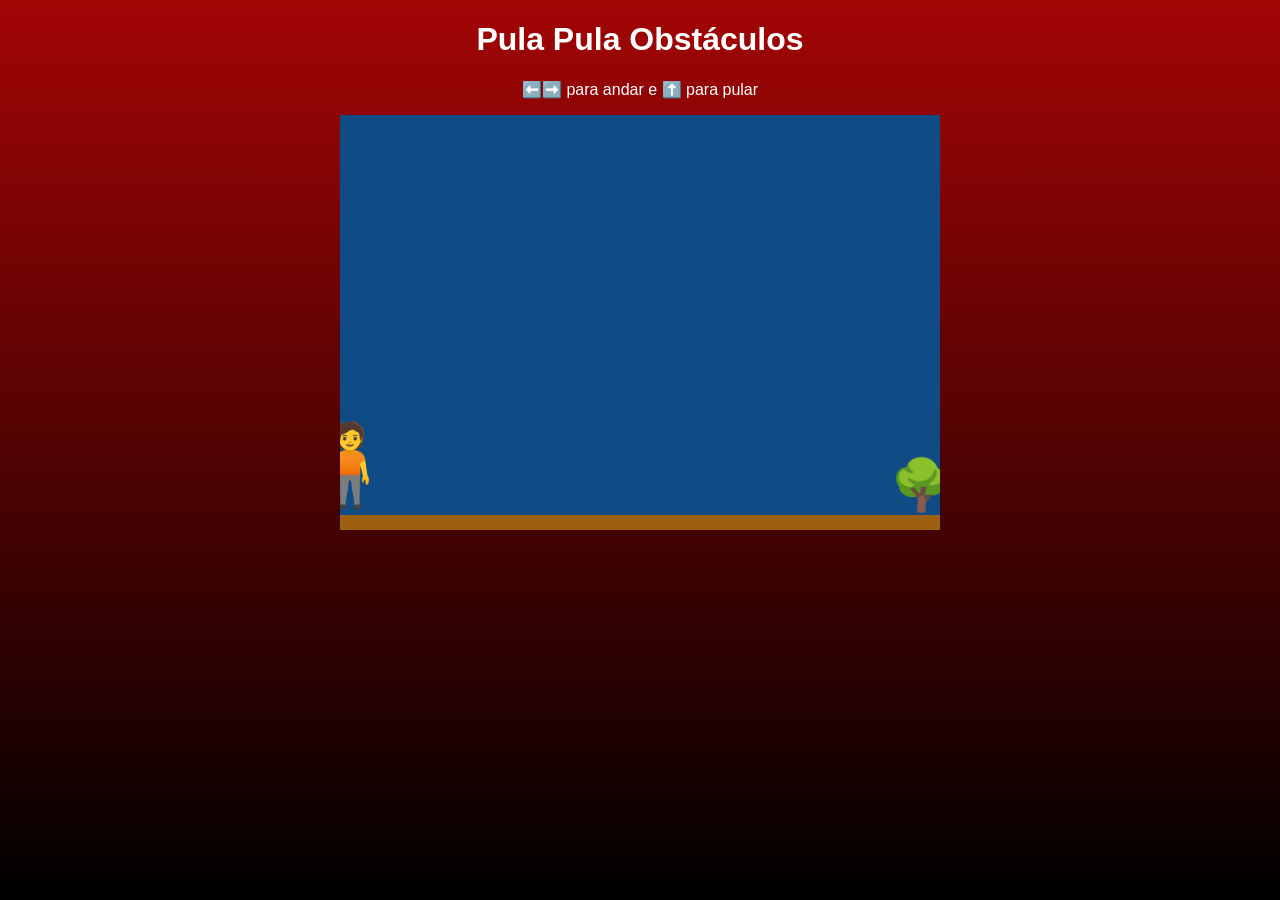
<file: animacao/index.html>
<!DOCTYPE html>
<html lang="pt">
<head>
    <meta charset="UTF-8">
    <meta name="viewport" content="width=device-width, initial-scale=1.0">
    <title>Document</title>
    <link rel="stylesheet" href="css/style.css">
</head>
<body>
    <h1>Pula Pula Obstáculos</h1>
    <p>⬅️​➡️ para andar e ⬆️​ para pular</p>

    <div id="cenario">
        <div id="boneco">🧍​</div>
        <div id="obstaculo">🌳​</div>

<script src="js/script.js"></script>
</body>
</html>
</file>
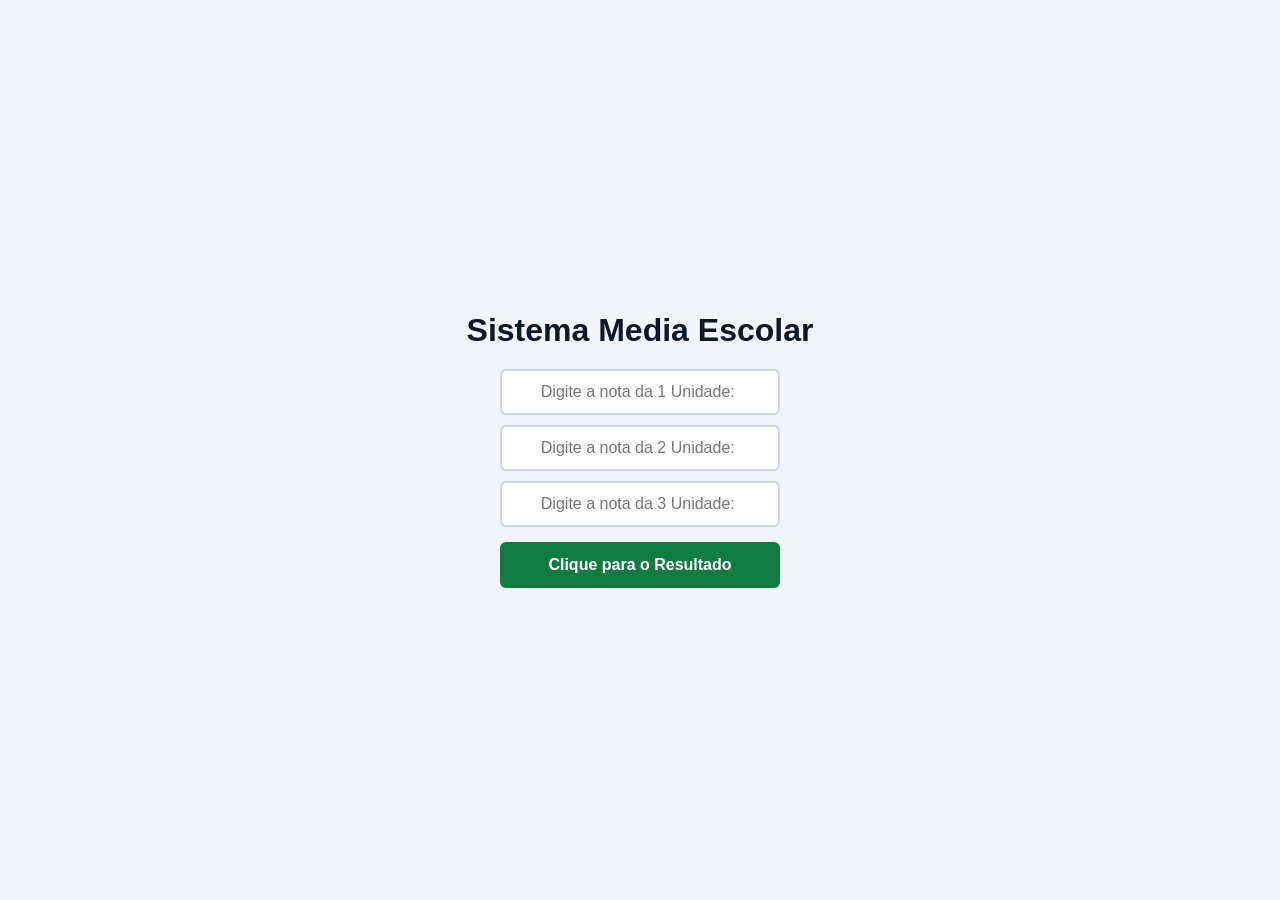
<file: escola/index.html>
<!DOCTYPE html>
<html lang="pt">
<head>
    <meta charset="UTF-8">
    <meta name="viewport" content="width=device-width, initial-scale=1.0">
    <title>Resultado Media</title>
    <link rel="stylesheet" href="css/style.css">
</head>
<body>
    <div class="central"></div>

    <h1>Sistema Media Escolar</h1>
    
    <input type="number" id="nota1" placeholder="Digite a nota da 1 Unidade: ">
    <input type="number" id="nota2" placeholder="Digite a nota da 2 Unidade: ">
    <input type="number" id="nota3" placeholder="Digite a nota da 3 Unidade: ">

    <button id="botao">Clique para o Resultado</button>

    <span id="resultado1"></span>
    <span id="resultado2"></span>
    <span id="resultado3"></span>

    </div>

<script src="js/script.js"></script>
</body>
</html>
</file>
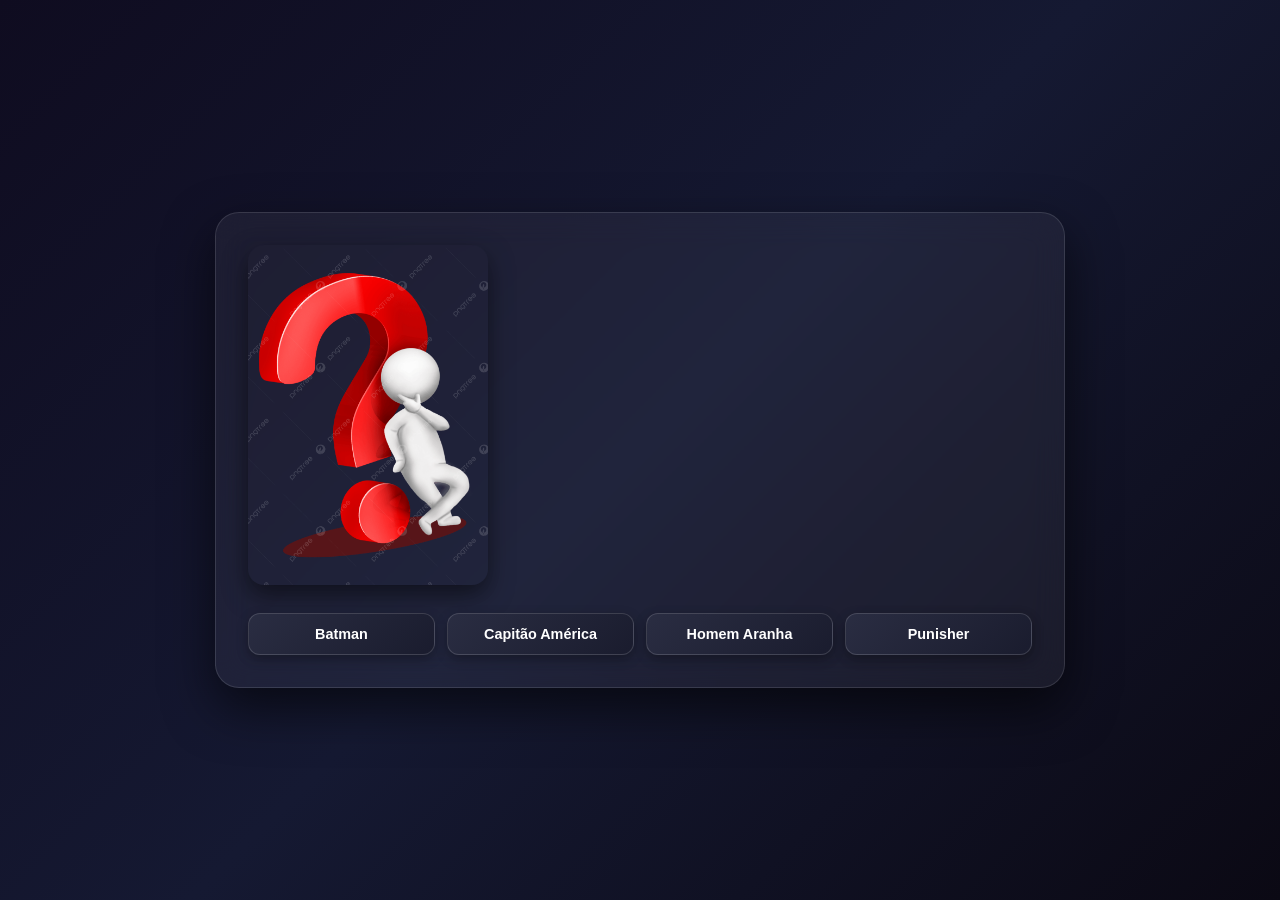
<file: q1/index.html>
<!DOCTYPE html>
<html lang="pt">
<head>
    <meta charset="UTF-8">
    <meta name="viewport" content="width=device-width, initial-scale=1.0">
    <title>Album</title>
    <link rel="stylesheet" href="css/style.css">
</head>
<body>
    <div class="central">
        <div class="imagem">
            <img id="capa" src="imagens/inter.png">
            <p id="sinopse"></p>
        </div>

        <div class="botoes">
            <button id="bt1">Batman</button>
            <button id="bt2">Capitão América</button>
            <button id="bt3">Homem Aranha</button>
            <button id="bt4">Punisher</button>
        </div>
    </div>

    <script src="js/script.js"></script>
</body>
</html>
</file>
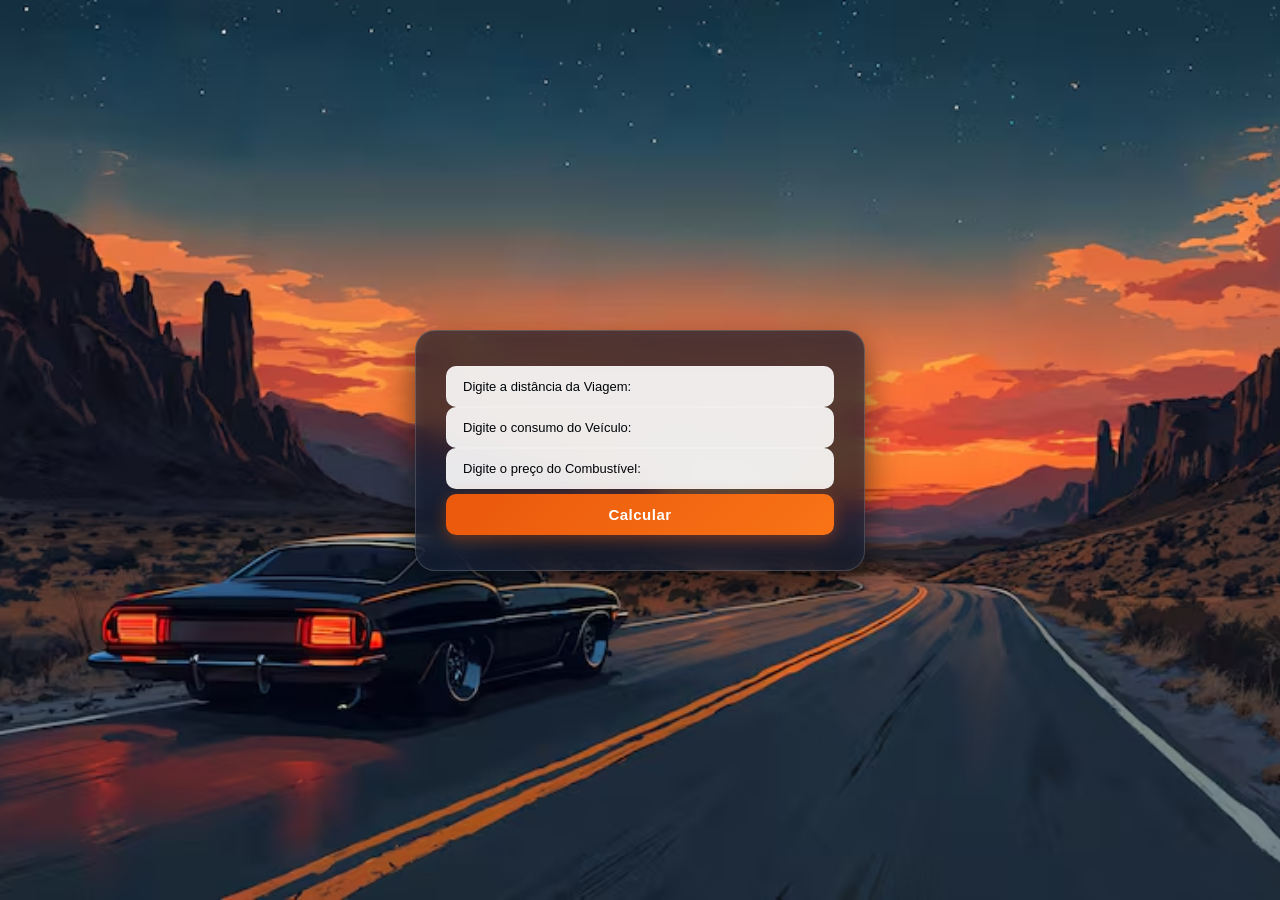
<file: viagem/index.html>
<!DOCTYPE html>
<html lang="pt">
<head>
    <meta charset="UTF-8">
    <meta name="viewport" content="width=device-width, initial-scale=1.0">
    <title>Document</title>
    <link rel="stylesheet" href="css/style.css">
</head>
<body>
    <div class="central">


        <div class="formulario">
        <input type="number" id="distancia" placeholder="Digite a distância da Viagem: ">
        <input type="number" id="consumo" placeholder="Digite o consumo do Veículo: ">
        <input type="number" id="preco" placeholder="Digite o preço do Combustível: ">
        <button id="botao">Calcular</button>

        <span id="resultado1"></span>
        <span id="resultado2"></span>
        <span id="resultado3"></span>
        </div>
    </div>

    <script src="js/script.js"></script>
</body>
</html>
</file>
<file: animacao/css/style.css>
body{
    background: linear-gradient(to bottom, #a30505, #000000);
    background-repeat: no-repeat;
    background-attachment: fixed;
    color: white;
    font-family: Arial, Helvetica, sans-serif;
    text-align: center;
}

#cenario{
    background: #0f4c85;
    width: 600px;
    height: 400px;
    position: relative;
    overflow: hidden;
    border-bottom: 15px solid #9c6010;
    margin: auto;
    overflow: hidden;
}

#boneco{
    width: 70px;
    height: 70px;
    font-size: 80px;
    position: absolute;
    bottom: 27px;
    left: -40px;
}

#obstaculo{
    width: 60px;
    height: 30px;
    font-size: 50px;
    position: absolute;
    bottom: 29px;
    right: -10px;
    animation: mover 2s linear infinite;
}
@keyframes mover{
    0%{
        left: 600px;
    }
    
    100%{
        left: -30px;
    }
}

@keyframes pular{
    0%{
        bottom: 3px;
    }
    
    50%{
        bottom:90px;
    }
    
    100%{
        bottom: 20px;
    }
}

.pulando{
    animation: pular 0.8s;
}
</file>
<file: escola/css/style.css>
/* Reset Básico */
* {
    margin: 0;
    padding: 0;
    box-sizing: border-box;
    font-family: 'Segoe UI', Arial, sans-serif;
}

/* Oculta a div vazia do topo */
div:empty {
    display: none !important;
}

/* Centralização do Conteúdo */
body {
    min-height: 100vh;
    background-color: #f1f5f9;
    display: flex;
    flex-direction: column;
    align-items: center;
    justify-content: center;
    padding: 20px;
}

/* Título */
h1, h2, .titulo {
    text-align: center;
    color: #0f172a;
    font-size: 2rem;
    font-weight: 800;
    margin-bottom: 20px;
}

/* Inputs das Notas */
input[type="number"] {
    width: 280px;
    padding: 12px;
    margin-bottom: 10px;
    border: 2px solid #cbd5e1;
    border-radius: 6px;
    font-size: 1rem;
    text-align: center;
    outline: none;
    transition: all 0.2s ease;
    background-color: #ffffff;
}

input[type="number"]:focus {
    border-color: #107c41;
    box-shadow: 0 0 0 3px rgba(16, 124, 65, 0.2);
}

/* Remove as setinhas dos inputs */
input[type="number"]::-webkit-inner-spin-button,
input[type="number"]::-webkit-outer-spin-button {
    -webkit-appearance: none;
    margin: 0;
}

/* Botão de Ação */
#botao {
    width: 280px;
    background-color: #107c41;
    color: #ffffff;
    border: none;
    padding: 14px;
    font-size: 1rem;
    font-weight: bold;
    border-radius: 6px;
    cursor: pointer;
    margin-top: 5px;
    transition: background-color 0.2s ease, transform 0.1s ease;
}

#botao:hover {
    background-color: #0d6233;
}

#botao:active {
    transform: scale(0.98);
}

/* Cartão do Resultado com Emojis */
#resultado1, #resultado2, #resultado3 {
    margin-top: 20px;
    padding: 16px 20px;
    border-radius: 8px;
    font-size: 1.1rem;
    font-weight: bold;
    text-align: center;
    width: 280px;
    box-shadow: 0 4px 12px rgba(0, 0, 0, 0.08);
    transition: all 0.3s ease;
}

/* Classes dinâmicas do JS */
.aprovado {
    background-color: #dcfce7;
    color: #15803d;
    border: 2px solid #86efac;
}

.reprovado {
    background-color: #fee2e2;
    color: #b91c1c;
    border: 2px solid #fca5a5;
}

/* Substitua o seletor dos resultados por este */
#resultado1 {
    margin-top: 20px;
    padding: 16px 20px;
    border-radius: 8px;
    font-size: 1.1rem;
    font-weight: bold;
    text-align: center;
    width: 280px;
    box-shadow: 0 4px 12px rgba(0, 0, 0, 0.08);
    transition: all 0.3s ease;
}

/* Esconde spans sem texto */
span:empty {
    display: none !important;
}
</file>
<file: q1/css/style.css>
/* Importação de fonte do Google Fonts */
@import url('https://fonts.googleapis.com/css2?family=Poppins:wght@300;400;600&display=swap');

* {
    margin: 0;
    padding: 0;
    box-sizing: border-box;
}

body {
    font-family: 'Poppins', sans-serif;
    background: linear-gradient(135deg, #0f0c20 0%, #151932 50%, #0b0914 100%);
    color: #ffffff;
    min-height: 100vh;
    display: flex;
    justify-content: center;
    align-items: center;
    padding: 20px;
}

/* Contentor Principal */
.central {
    background: rgba(255, 255, 255, 0.05);
    backdrop-filter: blur(16px);
    -webkit-backdrop-filter: blur(16px);
    border: 1px solid rgba(255, 255, 255, 0.12);
    border-radius: 24px;
    padding: 32px;
    max-width: 850px;
    width: 100%;
    box-shadow: 0 20px 50px rgba(0, 0, 0, 0.6);
    display: flex;
    flex-direction: column;
    gap: 28px;
}

/* Área da Imagem e Sinopse */
.imagem {
    display: flex;
    flex-direction: row;
    align-items: center;
    gap: 28px;
}

/* Estilo da Imagem (Capa) */
#capa {
    width: 240px;
    height: 340px;
    object-fit: cover;
    border-radius: 16px;
    box-shadow: 0 10px 25px rgba(0, 0, 0, 0.5);
    transition: transform 0.4s ease, box-shadow 0.4s ease;
    flex-shrink: 0;
}

#capa:hover {
    transform: scale(1.03);
    box-shadow: 0 15px 30px rgba(255, 255, 255, 0.15);
}

/* Estilo do Texto da Sinopse (Transparente e sem caixa escura) */
#sinopse {
    flex: 1;
    font-size: 0.95rem;
    line-height: 1.7;
    color: #e0e0e0;
    max-height: 340px;
    overflow-y: auto;
}

/* Barra de rolagem discreta */
#sinopse::-webkit-scrollbar {
    width: 6px;
}
#sinopse::-webkit-scrollbar-thumb {
    background: rgba(255, 255, 255, 0.2);
    border-radius: 4px;
}

/* Contentor dos Botões */
.botoes {
    display: grid;
    grid-template-columns: repeat(auto-fit, minmax(140px, 1fr));
    gap: 12px;
}

/* Estilo dos Botões */
.botoes button {
    background: linear-gradient(135deg, #2a2d42 0%, #1a1c2e 100%);
    color: #ffffff;
    border: 1px solid rgba(255, 255, 255, 0.15);
    padding: 12px 16px;
    font-size: 0.9rem;
    font-weight: 600;
    border-radius: 12px;
    cursor: pointer;
    transition: all 0.3s ease;
    box-shadow: 0 4px 12px rgba(0, 0, 0, 0.3);
}

.botoes button:hover {
    background: linear-gradient(135deg, #3b82f6 0%, #2563eb 100%);
    border-color: #60a5fa;
    transform: translateY(-3px);
    box-shadow: 0 8px 20px rgba(59, 130, 246, 0.4);
}

.botoes button:active {
    transform: translateY(-1px);
}

/* Responsividade para telemóveis */
@media (max-width: 650px) {
    .imagem {
        flex-direction: column;
        text-align: center;
    }

    #capa {
        width: 200px;
        height: 280px;
    }
}
</file>
<file: viagem/css/style.css>
* {
    margin: 0;
    padding: 0;
    box-sizing: border-box;
    font-family: 'Segoe UI', Tahoma, Geneva, Verdana, sans-serif;
}

body {
    background-image: url('../imagens/um-carro-com-as-luzes.avif');
    background-size: cover;
    background-position: center;
    background-repeat: no-repeat;
    background-attachment: fixed;
    
    width: 100vw;
    height: 100vh;
    display: flex;
    justify-content: center;
    align-items: center;
    overflow: hidden;
}

@keyframes aparecer {
    from {
        opacity: 0;
        transform: translateY(30px) scale(0.95);
    }
    to {
        opacity: 1;
        transform: translateY(0) scale(1);
    }
}

.central {
    position: relative;
    display: flex;
    flex-direction: column;
    justify-content: center;
    align-items: center;
    gap: 2px;
    padding: 35px 30px;
    width: 450px;
    background: rgba(15, 23, 42, 0.7);
    backdrop-filter: blur(12px);
    -webkit-backdrop-filter: blur(12px);
    border-radius: 20px;
    border: 1px solid rgba(255, 255, 255, 0.18);
    box-shadow: 0 15px 35px rgba(0, 0, 0, 0.6),
                inset 0 0 15px rgba(255, 255, 255, 0.05);
    animation: aparecer 0.3s ease-out forwards;
}

.central input {
    width: 100%;
    padding: 12px 16px;
    border-radius: 10px;
    border: 1px solid rgba(255, 255, 255, 0.2);
    background: rgba(255, 255, 255, 0.9);
    font-size: 13px;
    font-weight: 500;
    color: #0f172a;
    outline: none;
    transition: all 0.1s ease;
}

/* Efeito ao clicar/focar no input */
.central input:focus {
    background: #ffffff;
    border-color: #f97316;
    box-shadow: 0 0 12px rgba(247, 103, 0, 0.5);
    transform: scale(1.02);
}

.central input::placeholder {
    color: #000408;
}
.central button {
    width: 100%;
    padding: 12px;
    margin-top: 5px;
    background: linear-gradient(135deg, #ea580c, #f97316);
    color: #ffffff;
    border: none;
    border-radius: 10px;
    font-size: 15px;
    font-weight: bold;
    letter-spacing: 0.5px;
    cursor: pointer;
    transition: all 0.1s ease;
    box-shadow: 0 4px 15px rgba(234, 88, 12, 0.4);
}

.central button:hover {
    background: linear-gradient(135deg, #f97316, #fb923c);
    box-shadow: 0 6px 20px rgba(249, 115, 22, 0.7);
    transform: translateY(-2px);
}

.central button:active {
    transform: translateY(1px);
    box-shadow: 0 2px 10px rgba(249, 115, 22, 0.4);
}

.central span {
    color: #ffffff;
    font-size: 14px;
    font-weight: 600;
    text-align: center;
    line-height: 1.4;
    text-shadow: 0 2px 4px rgba(0, 0, 0, 0.8);
    transition: all 0.1s ease;
}
</file>
